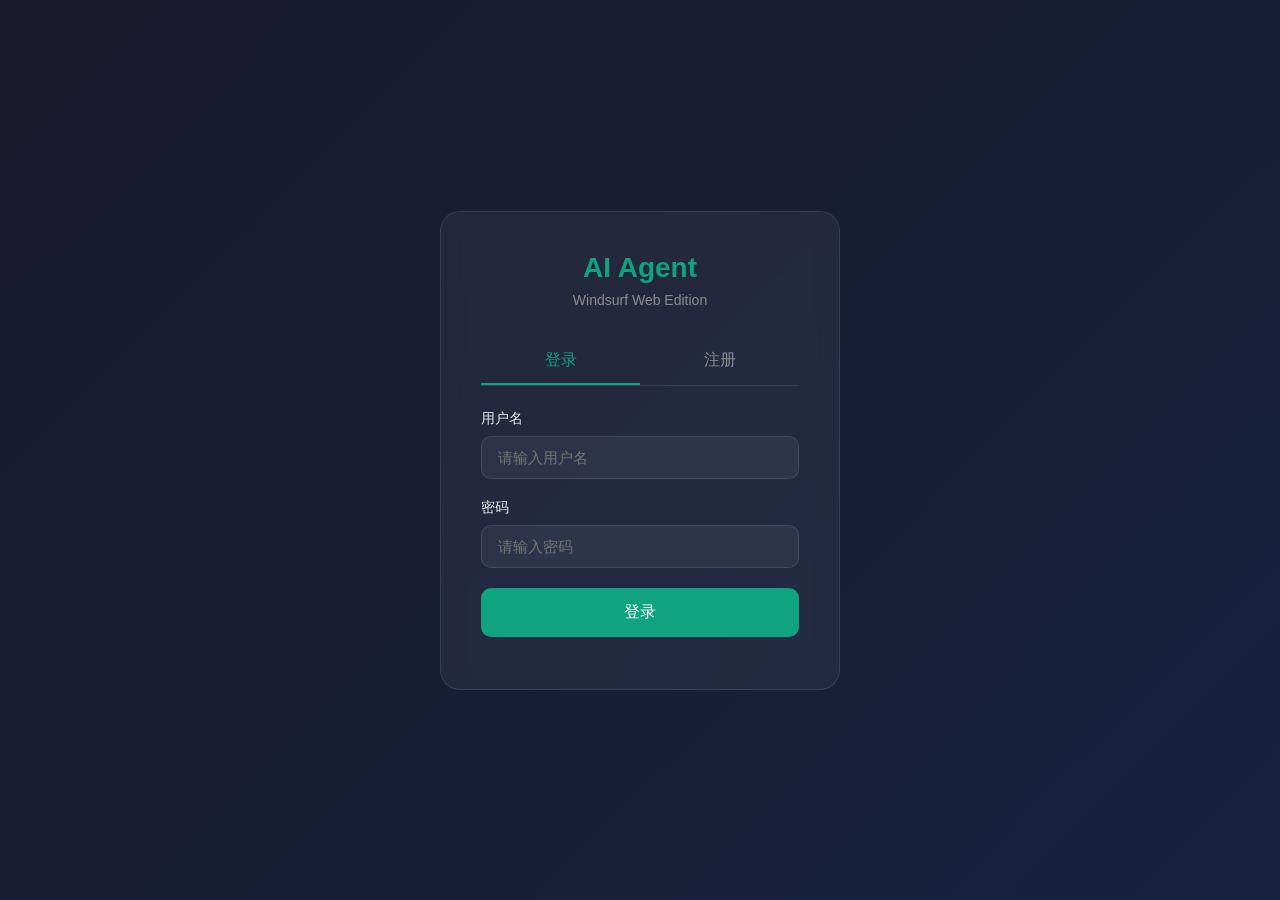
<file: mcp-client-agent/src/main/resources/static/login.html>
<!DOCTYPE html>
<html lang="zh-CN">
<head>
    <meta charset="UTF-8">
    <meta name="viewport" content="width=device-width, initial-scale=1.0">
    <title>登录 - AI Agent</title>
    <style>
        * {
            margin: 0;
            padding: 0;
            box-sizing: border-box;
        }

        body {
            font-family: -apple-system, BlinkMacSystemFont, 'Segoe UI', Roboto, sans-serif;
            background: linear-gradient(135deg, #1a1a2e 0%, #16213e 100%);
            min-height: 100vh;
            display: flex;
            justify-content: center;
            align-items: center;
            padding: 20px;
        }

        .login-container {
            background: rgba(255, 255, 255, 0.05);
            backdrop-filter: blur(10px);
            border-radius: 20px;
            padding: 40px;
            width: 100%;
            max-width: 400px;
            border: 1px solid rgba(255, 255, 255, 0.1);
        }

        .logo {
            text-align: center;
            margin-bottom: 30px;
        }

        .logo h1 {
            color: #10a37f;
            font-size: 28px;
            font-weight: 600;
        }

        .logo p {
            color: #8e8e8e;
            font-size: 14px;
            margin-top: 8px;
        }

        .form-group {
            margin-bottom: 20px;
        }

        .form-group label {
            display: block;
            color: #ececec;
            font-size: 14px;
            margin-bottom: 8px;
        }

        .form-group input {
            width: 100%;
            padding: 12px 16px;
            background: rgba(255, 255, 255, 0.05);
            border: 1px solid rgba(255, 255, 255, 0.1);
            border-radius: 10px;
            color: #ececec;
            font-size: 15px;
            transition: all 0.3s;
        }

        .form-group input:focus {
            outline: none;
            border-color: #10a37f;
            background: rgba(255, 255, 255, 0.08);
        }

        .btn {
            width: 100%;
            padding: 14px;
            background: #10a37f;
            border: none;
            border-radius: 10px;
            color: white;
            font-size: 16px;
            font-weight: 500;
            cursor: pointer;
            transition: all 0.3s;
            margin-bottom: 12px;
        }

        .btn:hover {
            background: #1a7f64;
        }

        .btn:disabled {
            opacity: 0.6;
            cursor: not-allowed;
        }

        .btn-secondary {
            background: transparent;
            border: 1px solid rgba(255, 255, 255, 0.2);
        }

        .btn-secondary:hover {
            background: rgba(255, 255, 255, 0.05);
        }

        .error {
            background: rgba(255, 82, 82, 0.1);
            border: 1px solid rgba(255, 82, 82, 0.3);
            color: #ff5252;
            padding: 12px;
            border-radius: 8px;
            font-size: 14px;
            margin-bottom: 20px;
            display: none;
        }

        .tabs {
            display: flex;
            margin-bottom: 24px;
            border-bottom: 1px solid rgba(255, 255, 255, 0.1);
        }

        .tab {
            flex: 1;
            padding: 12px;
            text-align: center;
            color: #8e8e8e;
            cursor: pointer;
            border-bottom: 2px solid transparent;
            transition: all 0.3s;
        }

        .tab.active {
            color: #10a37f;
            border-bottom-color: #10a37f;
        }

        .form-content {
            display: none;
        }

        .form-content.active {
            display: block;
        }

        .nickname-group {
            display: none;
        }

        .nickname-group.visible {
            display: block;
        }
    </style>
</head>
<body>
    <div class="login-container">
        <div class="logo">
            <h1>AI Agent</h1>
            <p>Windsurf Web Edition</p>
        </div>

        <div class="error" id="error"></div>

        <div class="tabs">
            <div class="tab active" data-tab="login">登录</div>
            <div class="tab" data-tab="register">注册</div>
        </div>

        <!-- 登录表单 -->
        <form id="loginForm" class="form-content active">
            <div class="form-group">
                <label>用户名</label>
                <input type="text" id="loginUsername" required placeholder="请输入用户名">
            </div>
            <div class="form-group">
                <label>密码</label>
                <input type="password" id="loginPassword" required placeholder="请输入密码">
            </div>
            <button type="submit" class="btn">登录</button>
        </form>

        <!-- 注册表单 -->
        <form id="registerForm" class="form-content">
            <div class="form-group">
                <label>用户名</label>
                <input type="text" id="regUsername" required placeholder="请输入用户名">
            </div>
            <div class="form-group">
                <label>密码</label>
                <input type="password" id="regPassword" required placeholder="请输入密码（至少6位）">
            </div>
            <div class="form-group">
                <label>昵称（可选）</label>
                <input type="text" id="regNickname" placeholder="请输入昵称">
            </div>
            <button type="submit" class="btn">注册</button>
        </form>
    </div>

    <script>
        const API_BASE = '';

        // 检查是否已登录
        const token = localStorage.getItem('token');
        if (token) {
            window.location.href = '/index.html';
        }

        // Tab 切换
        const tabs = document.querySelectorAll('.tab');
        const forms = document.querySelectorAll('.form-content');

        tabs.forEach(tab => {
            tab.addEventListener('click', () => {
                const tabName = tab.dataset.tab;

                tabs.forEach(t => t.classList.remove('active'));
                tab.classList.add('active');

                forms.forEach(f => {
                    f.classList.remove('active');
                    if (f.id === tabName + 'Form') {
                        f.classList.add('active');
                    }
                });

                hideError();
            });
        });

        // 显示错误
        function showError(msg) {
            const errorEl = document.getElementById('error');
            errorEl.textContent = msg;
            errorEl.style.display = 'block';
        }

        function hideError() {
            document.getElementById('error').style.display = 'none';
        }

        // 登录
        document.getElementById('loginForm').addEventListener('submit', async (e) => {
            e.preventDefault();
            hideError();

            const username = document.getElementById('loginUsername').value;
            const password = document.getElementById('loginPassword').value;

            try {
                const res = await fetch(API_BASE + '/api/auth/login', {
                    method: 'POST',
                    headers: { 'Content-Type': 'application/json' },
                    body: JSON.stringify({ username, password })
                });

                const data = await res.json();

                if (!res.ok) {
                    throw new Error(data.message || '登录失败');
                }

                localStorage.setItem('token', data.token);
                localStorage.setItem('username', data.username);
                localStorage.setItem('nickname', data.nickname);

                window.location.href = '/index.html';
            } catch (err) {
                showError(err.message);
            }
        });

        // 注册
        document.getElementById('registerForm').addEventListener('submit', async (e) => {
            e.preventDefault();
            hideError();

            const username = document.getElementById('regUsername').value;
            const password = document.getElementById('regPassword').value;
            const nickname = document.getElementById('regNickname').value;

            if (password.length < 6) {
                showError('密码至少需要6位');
                return;
            }

            try {
                const res = await fetch(API_BASE + '/api/auth/register', {
                    method: 'POST',
                    headers: { 'Content-Type': 'application/json' },
                    body: JSON.stringify({ username, password, nickname })
                });

                const data = await res.json();

                if (!res.ok) {
                    throw new Error(data.message || '注册失败');
                }

                localStorage.setItem('token', data.token);
                localStorage.setItem('username', data.username);
                localStorage.setItem('nickname', data.nickname);

                window.location.href = '/index.html';
            } catch (err) {
                showError(err.message);
            }
        });
    </script>
</body>
</html>
</file>
